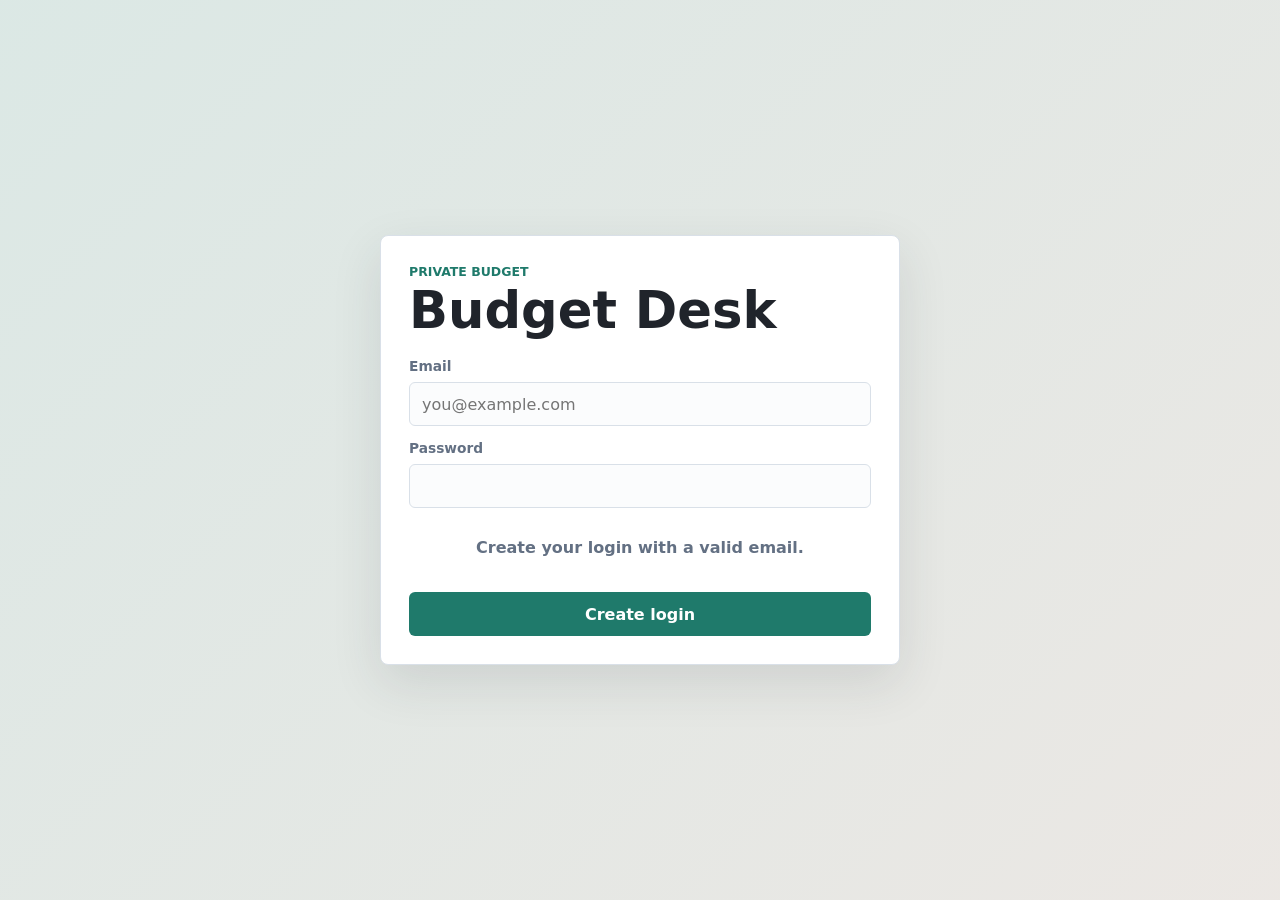
<file: index.html>
<!doctype html>
<html lang="en">
  <head>
    <meta charset="UTF-8" />
    <meta name="viewport" content="width=device-width, initial-scale=1.0" />
    <title>Accounts</title>
    <link rel="stylesheet" href="styles.css" />
  </head>
  <body>
    <main class="app-shell">
      <nav class="page-nav" aria-label="Budget pages">
        <a class="nav-link active" href="index.html">Accounts</a>
        <a class="nav-link" href="personal.html">Personal Budget</a>
        <a class="nav-link" href="work.html">Work Expenses</a>
        <a class="nav-link" href="reports.html">Calendar & Graph</a>
        <a class="nav-link" href="paycheck.html">Paycheck Calculator</a>
        <a class="nav-link" href="settings.html">Settings</a>
      </nav>

      <section class="summary-panel" aria-label="Account holdings summary">
        <div>
          <p class="eyebrow">Money holdings</p>
          <h1 data-budget-title>Budget Desk</h1>
        </div>

        <div class="summary-grid holdings-summary-grid">
          <div class="metric">
            <span>Total holdings</span>
            <strong id="totalCash">$0.00</strong>
          </div>

          <div class="metric">
            <span>Checking</span>
            <strong id="checkingTotal">$0.00</strong>
          </div>

          <div class="metric">
            <span>Savings</span>
            <strong id="savingsTotal">$0.00</strong>
          </div>

          <div class="metric">
            <span data-investment-label>Robinhood</span>
            <strong id="investmentTotal">$0.00</strong>
          </div>

          <div class="metric">
            <span>Monthly income</span>
            <strong id="monthlyIncomeTotal">$0.00</strong>
          </div>
        </div>
      </section>

      <section class="entry-section accounts-section" aria-label="Account balances">
        <div class="section-heading">
          <div>
            <p class="eyebrow">Balances</p>
            <h2>Current money by account</h2>
          </div>
          <button id="resetAccounts" type="button" class="ghost-button">Reset</button>
        </div>

        <section class="paycheck-panel" aria-label="Paycheck split">
          <div>
            <p class="eyebrow">Every two weeks</p>
            <h3>Add paycheck</h3>
          </div>

          <form id="paycheckForm" class="paycheck-form">
            <label class="field">
              <span>Check amount</span>
              <input id="paycheckAmount" type="number" min="0.01" step="0.01" placeholder="0.00" required />
            </label>

            <div class="split-row">
              <label class="field">
                <span>First account</span>
                <select id="firstSplitAccount">
                  <option value="chase:checking">Chase checking</option>
                  <option value="chase:savings">Chase savings</option>
                  <option value="sofi:checking">SoFi checking</option>
                  <option value="sofi:savings">SoFi savings</option>
                  <option value="mission:checking">Mission checking</option>
                  <option value="mission:savings">Mission savings</option>
                </select>
              </label>

              <label class="field">
                <span>Percent</span>
                <input id="firstSplitPercent" type="number" min="0" max="100" step="1" value="60" />
              </label>
            </div>

            <div class="split-row">
              <label class="field">
                <span>Second account</span>
                <select id="secondSplitAccount">
                  <option value="chase:checking">Chase checking</option>
                  <option value="chase:savings">Chase savings</option>
                  <option value="sofi:checking">SoFi checking</option>
                  <option value="sofi:savings" selected>SoFi savings</option>
                  <option value="mission:checking">Mission checking</option>
                  <option value="mission:savings">Mission savings</option>
                </select>
              </label>

              <label class="field">
                <span>Percent</span>
                <input id="secondSplitPercent" type="number" min="0" max="100" step="1" value="40" />
              </label>
            </div>

            <div class="split-preview" aria-live="polite">
              <span><span id="firstSplitLabel">Chase checking</span>: <strong id="firstSplitAmount">$0.00</strong></span>
              <span><span id="secondSplitLabel">SoFi checking</span>: <strong id="secondSplitAmount">$0.00</strong></span>
            </div>

            <button type="submit" class="primary-button">Apply</button>
          </form>
        </section>

        <section class="money-panel" aria-label="Add outside money">
          <div>
            <p class="eyebrow">Extra money</p>
            <h3>Add money</h3>
          </div>

          <form id="extraMoneyForm" class="extra-money-form">
            <label class="field">
              <span>From</span>
              <input id="moneySource" type="text" placeholder="Friend, cash, side job..." />
            </label>

            <label class="field">
              <span>Account</span>
              <select id="extraMoneyAccount">
                <option value="chase:checking">Chase checking</option>
                <option value="chase:savings">Chase savings</option>
                <option value="sofi:checking">SoFi checking</option>
                <option value="sofi:savings">SoFi savings</option>
                <option value="mission:checking">Mission checking</option>
                <option value="mission:savings">Mission savings</option>
                <option value="robinhood:holding">Robinhood holdings</option>
              </select>
            </label>

            <label class="field">
              <span>Amount</span>
              <input id="extraMoneyAmount" type="number" min="0.01" step="0.01" placeholder="0.00" required />
            </label>

            <button type="submit" class="primary-button">Apply</button>
          </form>
        </section>

        <form id="accountsForm" class="accounts-grid">
          <section class="account-card" aria-label="Chase balances">
            <div class="card-panel-heading">
              <div>
                <p class="eyebrow">Default</p>
                <h3 data-bank-label="chase">Chase</h3>
              </div>
              <strong id="chaseTotal">$0.00</strong>
            </div>

            <label class="field">
              <span>Checking</span>
              <input id="chaseChecking" data-account="chase" data-kind="checking" type="number" min="0" step="0.01" placeholder="0.00" />
            </label>

            <label class="field">
              <span>Savings</span>
              <input id="chaseSavings" data-account="chase" data-kind="savings" type="number" min="0" step="0.01" placeholder="0.00" />
            </label>
          </section>

          <section class="account-card" aria-label="SoFi balances">
            <div class="card-panel-heading">
              <div>
                <p class="eyebrow">Account</p>
                <h3 data-bank-label="sofi">SoFi</h3>
              </div>
              <strong id="sofiTotal">$0.00</strong>
            </div>

            <label class="field">
              <span>Checking</span>
              <input id="sofiChecking" data-account="sofi" data-kind="checking" type="number" min="0" step="0.01" placeholder="0.00" />
            </label>

            <label class="field">
              <span>Savings</span>
              <input id="sofiSavings" data-account="sofi" data-kind="savings" type="number" min="0" step="0.01" placeholder="0.00" />
            </label>
          </section>

          <section class="account-card" aria-label="Mission balances">
            <div class="card-panel-heading">
              <div>
                <p class="eyebrow">Account</p>
                <h3 data-bank-label="mission">Mission</h3>
              </div>
              <strong id="missionTotal">$0.00</strong>
            </div>

            <label class="field">
              <span>Checking</span>
              <input id="missionChecking" data-account="mission" data-kind="checking" type="number" min="0" step="0.01" placeholder="0.00" />
            </label>

            <label class="field">
              <span>Savings</span>
              <input id="missionSavings" data-account="mission" data-kind="savings" type="number" min="0" step="0.01" placeholder="0.00" />
            </label>
          </section>

          <section class="account-card" aria-label="Investing holdings">
            <div class="card-panel-heading">
              <div>
                <p class="eyebrow">Investing</p>
                <h3 data-investment-label>Robinhood</h3>
              </div>
              <strong id="robinhoodTotal">$0.00</strong>
            </div>

            <label class="field">
              <span>Holdings</span>
              <input id="robinhoodHolding" data-account="robinhood" data-kind="holding" type="number" min="0" step="0.01" placeholder="0.00" />
            </label>
          </section>
        </form>
      </section>
    </main>

    <script src="app-settings.js"></script>
    <script src="accounts.js"></script>
  </body>
</html>
</file>
<file: styles.css>
:root {
  color-scheme: light;
  --ink: #20242b;
  --muted: #637083;
  --line: #d9e0e8;
  --panel: #ffffff;
  --page: #eef3f1;
  --accent: #1f7a6b;
  --accent-dark: #155b50;
  --warning: #b33f2f;
  --shadow: 0 18px 50px rgba(42, 51, 61, 0.12);
}

* {
  box-sizing: border-box;
}

body {
  margin: 0;
  min-height: 100vh;
  background:
    linear-gradient(135deg, rgba(31, 122, 107, 0.09), rgba(201, 95, 73, 0.08)),
    var(--page);
  color: var(--ink);
  font-family:
    Inter, ui-sans-serif, system-ui, -apple-system, BlinkMacSystemFont, "Segoe UI",
    sans-serif;
}

button,
input,
select {
  font: inherit;
}

.app-shell {
  width: min(1120px, calc(100% - 32px));
  margin: 0 auto;
  padding: 32px 0;
}

.page-nav {
  display: flex;
  flex-wrap: wrap;
  gap: 8px;
  margin-bottom: 14px;
}

.nav-link {
  display: inline-flex;
  align-items: center;
  min-height: 40px;
  border: 1px solid var(--line);
  border-radius: 6px;
  background: rgba(255, 255, 255, 0.72);
  color: var(--accent-dark);
  font-weight: 800;
  padding: 0 14px;
  text-decoration: none;
}

.nav-link.active {
  background: var(--accent);
  border-color: var(--accent);
  color: #fff;
}

.summary-panel,
.chart-section,
.entry-section {
  background: var(--panel);
  border: 1px solid var(--line);
  box-shadow: var(--shadow);
}

.summary-panel {
  display: grid;
  grid-template-columns: 1fr 2fr;
  gap: 24px;
  align-items: end;
  padding: 28px;
  border-radius: 8px 8px 0 0;
}

.eyebrow {
  margin: 0 0 6px;
  color: var(--accent);
  font-size: 0.78rem;
  font-weight: 800;
  letter-spacing: 0;
  text-transform: uppercase;
}

h1,
h2,
h3 {
  margin: 0;
  letter-spacing: 0;
}

h1 {
  font-size: clamp(2rem, 4vw, 3.5rem);
  line-height: 1;
}

h2 {
  font-size: 1.5rem;
}

h3 {
  font-size: 1.15rem;
}

.summary-grid {
  display: grid;
  grid-template-columns: minmax(180px, 1fr) repeat(2, minmax(140px, 0.7fr));
  gap: 14px;
}

.work-summary-grid {
  grid-template-columns: repeat(3, minmax(150px, 1fr));
}

.holdings-summary-grid {
  grid-template-columns: repeat(5, minmax(130px, 1fr));
}

.field,
.metric {
  display: grid;
  gap: 8px;
}

.field span,
.metric span,
.chart-center span {
  color: var(--muted);
  font-size: 0.86rem;
  font-weight: 700;
}

input,
select {
  width: 100%;
  height: 44px;
  border: 1px solid var(--line);
  border-radius: 6px;
  background: #fbfcfd;
  color: var(--ink);
  padding: 0 12px;
  outline: none;
}

input:focus,
select:focus {
  border-color: var(--accent);
  box-shadow: 0 0 0 3px rgba(31, 122, 107, 0.14);
}

.metric {
  min-height: 74px;
  justify-content: center;
  border: 1px solid var(--line);
  border-radius: 6px;
  padding: 12px;
}

.metric strong {
  font-size: 1.45rem;
}

.chart-section {
  display: grid;
  grid-template-columns: minmax(280px, 380px) 1fr;
  gap: 34px;
  align-items: center;
  padding: 34px 28px;
  border-top: 0;
  border-bottom: 0;
}

.chart-wrap {
  position: relative;
  width: min(100%, 360px);
  aspect-ratio: 1;
}

canvas {
  display: block;
  width: 100%;
  height: 100%;
}

.chart-center {
  position: absolute;
  inset: 32%;
  display: grid;
  place-items: center;
  align-content: center;
  border-radius: 50%;
  background: #fff;
  border: 1px solid var(--line);
}

.chart-center strong {
  font-size: 1.35rem;
}

.legend {
  display: grid;
  grid-template-columns: repeat(2, minmax(180px, 1fr));
  gap: 12px;
}

.legend-item {
  display: grid;
  grid-template-columns: 14px 1fr auto;
  gap: 10px;
  align-items: center;
  min-height: 44px;
  border: 1px solid var(--line);
  border-radius: 6px;
  padding: 10px;
}

.swatch {
  width: 14px;
  height: 14px;
  border-radius: 50%;
}

.entry-section {
  padding: 28px;
  border-radius: 0 0 8px 8px;
}

.section-heading {
  display: flex;
  justify-content: space-between;
  gap: 16px;
  align-items: center;
  margin-bottom: 18px;
}

.section-actions {
  display: flex;
  flex-wrap: wrap;
  justify-content: flex-end;
  gap: 10px;
}

.statement-form {
  display: grid;
  grid-template-columns: minmax(120px, 0.65fr) minmax(220px, 1.4fr) minmax(150px, 0.7fr) minmax(120px, 0.6fr) minmax(130px, 0.7fr) 84px;
  gap: 12px;
  align-items: end;
  margin-bottom: 22px;
}

.work-form {
  grid-template-columns: repeat(4, minmax(0, 1fr));
}

.work-form > .primary-button {
  grid-column: 1 / -1;
  width: min(100%, 420px);
  justify-self: center;
}

.personal-form {
  grid-template-columns: repeat(4, minmax(0, 1fr));
  gap: 14px;
  width: min(100%, 980px);
  margin-left: auto;
  margin-right: auto;
}

.personal-form > .primary-button {
  grid-column: 1 / -1;
  width: min(100%, 420px);
  justify-self: center;
}

.subscription-form {
  display: grid;
  grid-template-columns: repeat(3, minmax(0, 1fr));
  gap: 14px;
  align-items: end;
  margin-bottom: 16px;
}

.settings-form {
  display: grid;
  grid-template-columns: repeat(2, minmax(0, 1fr));
  gap: 14px;
  width: min(100%, 760px);
  margin: 0 auto;
}

.auth-form {
  align-items: end;
  margin-top: 16px;
}

.settings-form > .primary-button {
  grid-column: 1 / -1;
  width: min(100%, 420px);
  justify-self: center;
}

.auth-form > .primary-button,
.auth-form > .ghost-button {
  width: min(100%, 420px);
  justify-self: center;
}

.form-message {
  min-height: 24px;
  color: var(--muted);
  font-weight: 800;
  text-align: center;
}

.login-shell {
  width: min(100% - 32px, 520px);
  min-height: 100vh;
  display: grid;
  align-items: center;
  margin: 0 auto;
  padding: 32px 0;
}

.login-panel {
  background: var(--panel);
  border: 1px solid var(--line);
  border-radius: 8px;
  box-shadow: var(--shadow);
  padding: 28px;
}

.login-form {
  display: grid;
  gap: 14px;
  margin-top: 22px;
}

.subscription-form > .primary-button {
  grid-column: 1 / -1;
  width: min(100%, 420px);
  justify-self: center;
}

.subscriptions-panel {
  border: 1px solid var(--line);
  border-radius: 8px;
  background: #fbfcfd;
  padding: 16px;
  margin-bottom: 22px;
}

.mini-metric {
  min-height: 58px;
}

.subscription-list {
  display: grid;
  gap: 10px;
}

.subscription-item {
  display: grid;
  grid-template-columns: minmax(0, 1fr) auto 40px;
  gap: 12px;
  align-items: center;
  border: 1px solid var(--line);
  border-radius: 8px;
  background: #fff;
  padding: 12px;
}

.subscription-item > strong {
  white-space: nowrap;
}

.subscription-item div {
  display: grid;
  gap: 4px;
  min-width: 0;
}

.subscription-item span {
  color: var(--muted);
  font-size: 0.88rem;
  font-weight: 700;
}

.primary-button,
.ghost-button,
.delete-button {
  height: 44px;
  border: 0;
  border-radius: 6px;
  cursor: pointer;
  font-weight: 800;
}

.primary-button {
  background: var(--accent);
  color: #fff;
}

.primary-button:hover {
  background: var(--accent-dark);
}

.ghost-button {
  background: #edf4f2;
  color: var(--accent-dark);
  padding: 0 16px;
}

.edit-button,
.delete-button {
  width: 40px;
  height: 36px;
  background: #f7e8e4;
  color: var(--warning);
}

.edit-button {
  width: auto;
  background: #edf4f2;
  color: var(--accent-dark);
  padding: 0 12px;
  margin-right: 6px;
}

.card-sections {
  display: grid;
  grid-template-columns: repeat(2, minmax(0, 1fr));
  gap: 14px;
  margin-bottom: 22px;
}

.card-panel {
  min-height: 180px;
  border: 1px solid var(--line);
  border-radius: 8px;
  padding: 16px;
  background: #fbfcfd;
}

.accounts-section {
  border-radius: 0 0 8px 8px;
}

.accounts-grid {
  display: grid;
  grid-template-columns: repeat(4, minmax(0, 1fr));
  gap: 14px;
}

.paycheck-panel {
  display: grid;
  justify-items: center;
  gap: 18px;
  border: 1px solid var(--line);
  border-radius: 8px;
  background: #fbfcfd;
  padding: 18px;
  margin-bottom: 14px;
}

.money-panel {
  display: grid;
  gap: 16px;
  border: 1px solid var(--line);
  border-radius: 8px;
  background: #fbfcfd;
  padding: 18px;
  margin-bottom: 14px;
}

.extra-money-form {
  display: grid;
  grid-template-columns: minmax(220px, 1.1fr) minmax(200px, 1fr) minmax(140px, 0.6fr) 112px;
  gap: 14px;
  align-items: end;
}

.paycheck-panel > div:first-child {
  width: min(100%, 1240px);
}

.paycheck-form {
  display: grid;
  width: min(100%, 1240px);
  grid-template-columns: repeat(4, minmax(0, 1fr));
  gap: 14px;
  align-items: end;
}

.calculator-section {
  border-radius: 0 0 8px 8px;
}

.calculator-settings {
  display: grid;
  grid-template-columns: repeat(4, minmax(150px, 1fr));
  gap: 14px;
  margin-bottom: 18px;
}

.hours-grid {
  display: grid;
  grid-template-columns: repeat(7, minmax(0, 1fr));
  gap: 10px;
  margin-bottom: 18px;
}

.rate-log-section {
  display: grid;
  gap: 12px;
  margin-bottom: 18px;
}

.hour-day {
  border: 1px solid var(--line);
  border-radius: 8px;
  background: #fbfcfd;
  padding: 10px;
}

.paycheck-breakdown {
  display: grid;
  grid-template-columns: repeat(3, minmax(150px, 1fr));
  gap: 14px;
}

.paycheck-form > .field:first-child {
  grid-column: 2 / 4;
  grid-row: 1;
}

.split-row {
  display: grid;
  grid-template-columns: minmax(0, 1fr) 110px;
  gap: 12px;
  align-items: end;
}

.split-row,
.split-preview {
  min-width: 0;
}

.paycheck-form .split-row,
.paycheck-form .split-preview {
  grid-column: span 1;
}

.paycheck-form .split-row:first-of-type {
  grid-column: 1 / 3;
  grid-row: 2;
}

.paycheck-form .split-row:nth-of-type(2) {
  grid-column: 3 / 5;
  grid-row: 2;
}

.paycheck-form .split-preview {
  grid-column: 1 / 5;
  grid-row: 3;
}

.paycheck-form > .primary-button {
  grid-column: 1 / 5;
  grid-row: 4;
  width: min(100%, 420px);
  justify-self: center;
}

.split-preview {
  display: flex;
  flex-wrap: wrap;
  gap: 6px;
  justify-content: space-between;
  min-height: 44px;
  border: 1px solid var(--line);
  border-radius: 6px;
  background: #fff;
  padding: 10px 12px;
  color: var(--muted);
  font-size: 0.88rem;
  font-weight: 700;
}

.split-preview strong {
  color: var(--ink);
}

.account-card {
  display: grid;
  gap: 16px;
  border: 1px solid var(--line);
  border-radius: 8px;
  background: #fbfcfd;
  padding: 16px;
}

.card-panel-heading {
  display: grid;
  grid-template-columns: 1fr auto auto;
  align-items: start;
  gap: 16px;
  padding-bottom: 14px;
  border-bottom: 1px solid var(--line);
}

.card-panel-heading strong {
  font-size: 1.25rem;
  justify-self: end;
}

.card-panel-heading .due-date-field,
.card-panel-heading .repeat-field,
.card-panel-heading .ghost-button {
  grid-row: 2;
}

.card-panel-heading .due-date-field {
  grid-column: 1;
}

.card-panel-heading .repeat-field {
  grid-column: 2;
  align-self: end;
  justify-self: start;
}

.card-panel-heading .ghost-button {
  grid-column: 3;
  align-self: end;
}

.due-date-field {
  display: grid;
  gap: 6px;
  width: 190px;
  min-width: 0;
}

.due-date-field span {
  color: var(--muted);
  font-size: 0.78rem;
  font-weight: 800;
}

.due-date-field input {
  height: 36px;
}

.repeat-field {
  display: inline-flex;
  align-items: center;
  gap: 8px;
  min-height: 36px;
  color: var(--muted);
  font-size: 0.86rem;
  font-weight: 800;
  white-space: nowrap;
}

.repeat-field input {
  width: 18px;
  height: 18px;
  accent-color: var(--accent);
}

.card-item-list {
  display: grid;
  gap: 10px;
  padding-top: 14px;
}

.card-item {
  display: grid;
  grid-template-columns: 1fr auto;
  gap: 10px;
  align-items: center;
}

.card-item span {
  min-width: 0;
  overflow: hidden;
  color: var(--muted);
  font-size: 0.92rem;
  text-overflow: ellipsis;
  white-space: nowrap;
}

.card-item strong {
  font-size: 0.95rem;
}

.mini-empty {
  margin: 14px 0 0;
  color: var(--muted);
}

.table-wrap {
  overflow-x: auto;
  border: 1px solid var(--line);
  border-radius: 8px;
}

table {
  width: 100%;
  border-collapse: collapse;
  min-width: 820px;
}

th,
td {
  padding: 14px 16px;
  text-align: left;
  border-bottom: 1px solid var(--line);
}

th {
  color: var(--muted);
  font-size: 0.82rem;
  text-transform: uppercase;
}

.personal-table td:nth-child(4),
.personal-table th:nth-child(4),
.work-table td:nth-child(5),
.work-table th:nth-child(5) {
  text-align: right;
}

.receipt-print-area {
  display: none;
}

.receipt-page {
  background: #fff;
  color: var(--ink);
  padding: 32px;
}

.receipt-header {
  display: flex;
  justify-content: space-between;
  gap: 18px;
  border-bottom: 2px solid var(--ink);
  padding-bottom: 18px;
  margin-bottom: 22px;
}

.receipt-header h2 {
  margin: 0;
  font-size: 1.7rem;
}

.receipt-details {
  display: grid;
  grid-template-columns: repeat(2, minmax(0, 1fr));
  gap: 14px;
  margin: 0 0 22px;
}

.receipt-details div,
.receipt-notes {
  border: 1px solid var(--line);
  border-radius: 8px;
  padding: 14px;
}

.receipt-details dt {
  color: var(--muted);
  font-size: 0.8rem;
  font-weight: 800;
  margin-bottom: 4px;
}

.receipt-details dd {
  margin: 0;
  font-weight: 800;
}

.receipt-total {
  display: flex;
  justify-content: space-between;
  align-items: center;
  background: #eef3f1;
  border-radius: 8px;
  padding: 18px;
  margin-bottom: 22px;
  font-weight: 900;
}

.receipt-total strong {
  font-size: 2rem;
}

.receipt-notes h3,
.receipt-notes p {
  margin: 0;
}

.receipt-notes h3 {
  margin-bottom: 8px;
}

@media print {
  body {
    background: #fff;
  }

  body * {
    visibility: hidden;
  }

  .receipt-print-area,
  .receipt-print-area * {
    visibility: visible;
  }

  .receipt-print-area {
    display: block;
    position: absolute;
    inset: 0;
  }

  .receipt-page {
    min-height: 100vh;
    page-break-after: always;
  }
}

td:last-child,
th:last-child {
  width: 132px;
  text-align: center;
  white-space: nowrap;
}

tr:last-child td {
  border-bottom: 0;
}

.empty-state {
  margin: 0;
  padding: 22px;
  color: var(--muted);
  text-align: center;
}

.report-section {
  border-radius: 0;
  margin-top: 0;
}

.report-section:last-child {
  border-radius: 0 0 8px 8px;
}

.calendar-controls {
  display: flex;
  flex-wrap: wrap;
  gap: 8px;
  justify-content: flex-end;
}

.calendar-grid {
  display: grid;
  grid-template-columns: repeat(7, minmax(0, 1fr));
  gap: 8px;
}

.calendar-weekdays {
  margin-bottom: 8px;
  color: var(--muted);
  font-size: 0.8rem;
  font-weight: 800;
  text-align: center;
  text-transform: uppercase;
}

.calendar-day {
  display: grid;
  align-content: start;
  gap: 8px;
  min-height: 118px;
  border: 1px solid var(--line);
  border-radius: 8px;
  background: #fbfcfd;
  padding: 10px;
}

.calendar-day.muted {
  background: #f3f6f8;
  color: var(--muted);
}

.calendar-day.today {
  border-color: var(--accent);
  box-shadow: 0 0 0 3px rgba(31, 122, 107, 0.12);
}

.calendar-date {
  display: flex;
  justify-content: space-between;
  gap: 8px;
  font-weight: 800;
}

.calendar-total {
  color: var(--accent-dark);
  font-size: 0.82rem;
}

.calendar-item {
  display: grid;
  gap: 2px;
  border-left: 3px solid var(--accent);
  color: var(--ink);
  font-size: 0.78rem;
  line-height: 1.25;
  padding-left: 7px;
}

.calendar-item.work {
  border-left-color: #7d5ba6;
}

.calendar-item strong {
  font-size: 0.8rem;
}

.bar-chart-wrap {
  overflow-x: auto;
  border: 1px solid var(--line);
  border-radius: 8px;
  background: #fbfcfd;
  padding: 12px;
}

.bar-chart-wrap canvas {
  min-width: 720px;
}

.chart-key {
  display: flex;
  gap: 18px;
  margin-top: 14px;
  color: var(--muted);
  font-weight: 800;
}

.chart-key span {
  display: inline-flex;
  align-items: center;
  gap: 8px;
}

.key-dot {
  width: 11px;
  height: 11px;
  border-radius: 50%;
}

.personal-dot {
  background: var(--accent);
}

.work-dot {
  background: #7d5ba6;
}

@media (max-width: 780px) {
  .app-shell {
    width: min(100% - 20px, 620px);
    padding: 10px 0;
  }

  .summary-panel,
  .chart-section,
  .entry-section {
    padding: 20px;
  }

  .summary-panel,
  .chart-section,
  .summary-grid,
  .work-summary-grid,
  .holdings-summary-grid,
  .statement-form,
  .personal-form,
  .subscription-form,
  .work-form,
  .calculator-settings,
  .card-sections,
  .accounts-grid,
  .paycheck-panel,
  .paycheck-form,
  .extra-money-form,
  .settings-form {
    grid-template-columns: 1fr;
  }

  .legend {
    grid-template-columns: 1fr;
  }

  .hours-grid {
    grid-template-columns: repeat(2, minmax(0, 1fr));
  }

  .paycheck-breakdown {
    grid-template-columns: 1fr;
  }

  .chart-wrap {
    justify-self: center;
  }

  .section-heading {
    align-items: start;
  }

  .calendar-grid {
    gap: 5px;
  }

  .calendar-day {
    min-height: 92px;
    padding: 7px;
  }

  .calendar-item {
    font-size: 0.72rem;
  }

  .paycheck-form > .field:first-child,
  .paycheck-form .split-row,
  .paycheck-form .split-preview,
  .paycheck-form > .primary-button {
    grid-column: auto;
    grid-row: auto;
  }
}
</file>
